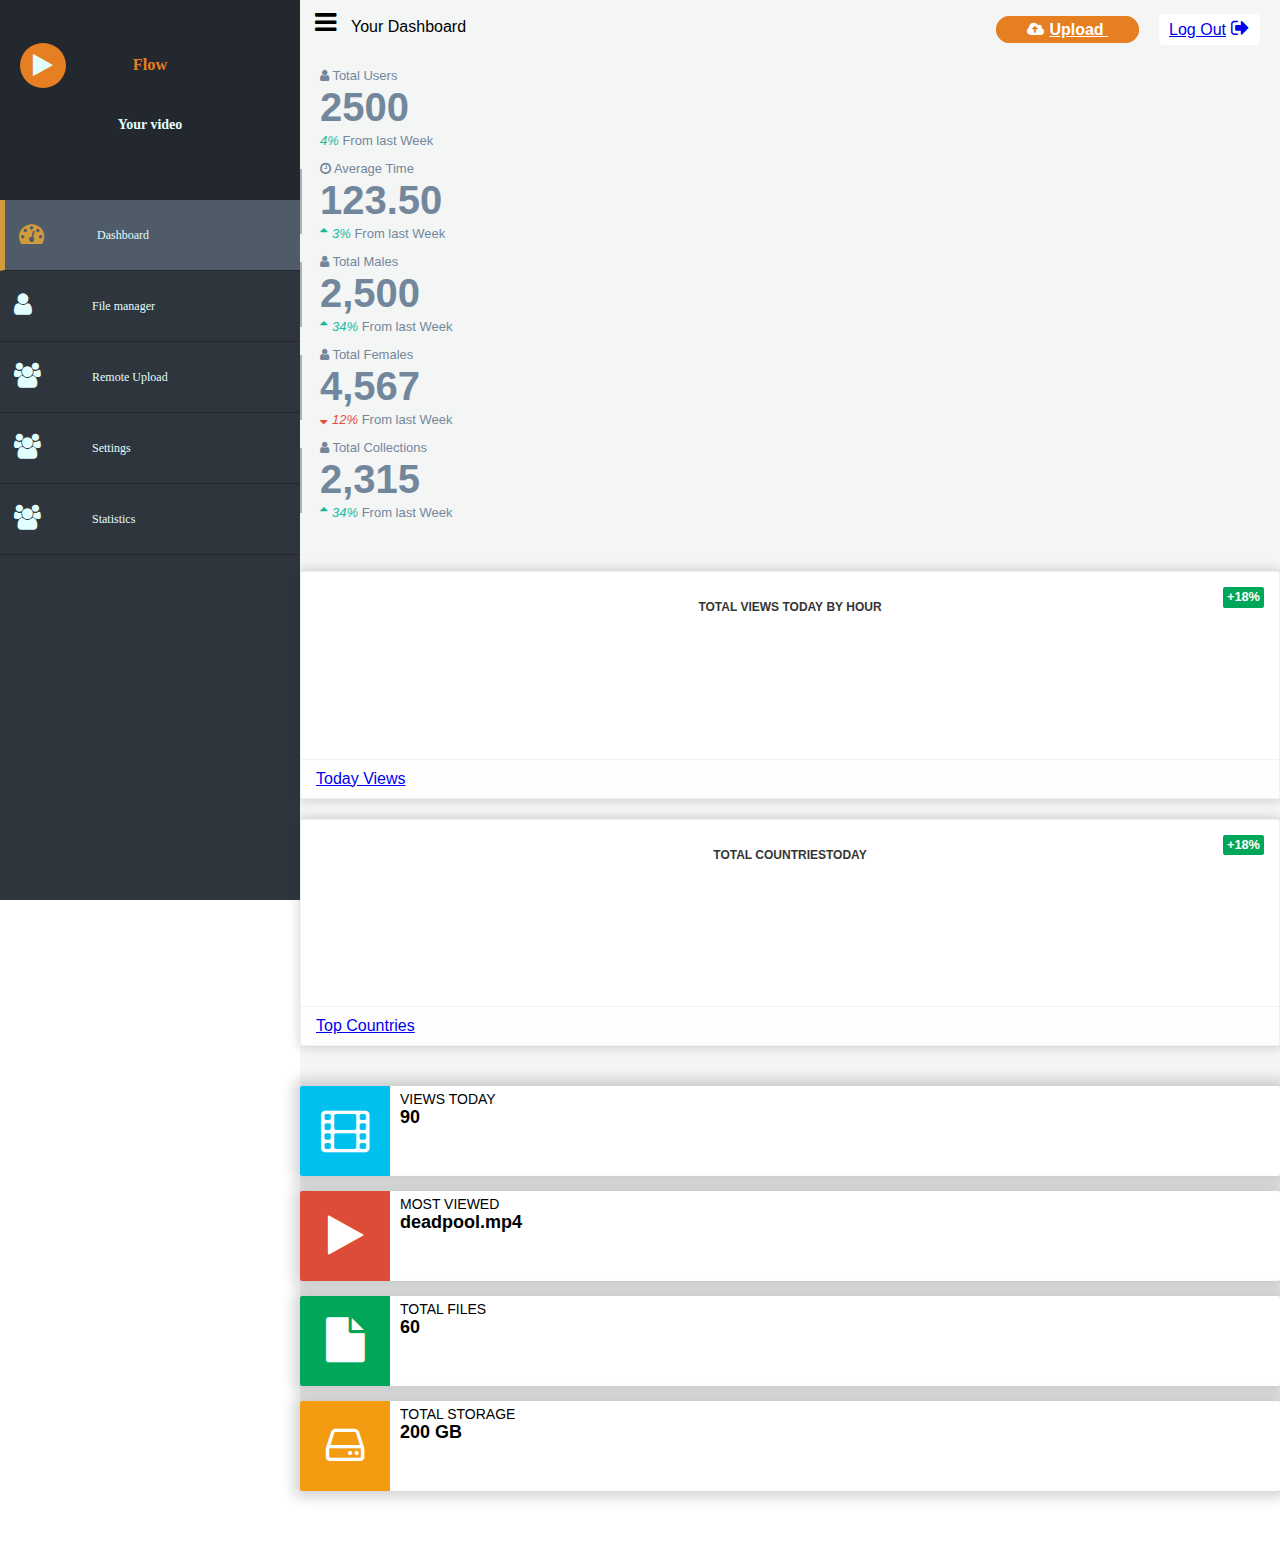
<file: admin/index.html>
<!DOCTYPE html>
<html lang="">
<head>
	<meta charset="utf-8">
	<meta http-equiv="X-UA-Compatible" content="IE=edge">
	<meta name="viewport" content="width=device-width, initial-scale=1">
	<title>Title Page</title>

	<!-- Bootstrap CSS -->
	<link rel="stylesheet" href="https://maxcdn.bootstrapcdn.com/bootstrap/3.3.6/css/bootstrap.min.css" integrity="sha384-1q8mTJOASx8j1Au+a5WDVnPi2lkFfwwEAa8hDDdjZlpLegxhjVME1fgjWPGmkzs7" crossorigin="anonymous">
	<link rel="stylesheet" href="https://maxcdn.bootstrapcdn.com/font-awesome/4.7.0/css/font-awesome.min.css">
	
	<link rel="stylesheet" href="css/dashboard.css">
	<!-- HTML5 Shim and Respond.js IE8 support of HTML5 elements and media queries -->
	<!-- WARNING: Respond.js doesn't work if you view the page via file:// -->
		<!--[if lt IE 9]>
			<script src="https://oss.maxcdn.com/libs/html5shiv/3.7.2/html5shiv.min.js"></script>
			<script src="https://oss.maxcdn.com/libs/respond.js/1.4.2/respond.min.js"></script>
			<![endif]-->
</head>
<body>
	<div class="nav-side-menu">
		<div class="brand"><i class="fa fa-play main-icon" aria-hidden="true"></i><h3>Flow</h3><h4>Your video</h4></div>
		<i class="fa fa-bars fa-2x toggle-btn" data-toggle="collapse" data-target="#menu-content"></i>

		<div class="menu-list">

			<ul id="menu-content" class="menu-content collapse out">
				<li class="active">
					<a href="index.html">
						<i class="fa fa-dashboard fa-lg"></i> Dashboard
					</a>
				</li>


				

				<li>
					<a href="files.html">
						<i class="fa fa-user fa-lg"></i> File manager
					</a>
				</li>

				<li>
					<a href="remote-upload.html">
						<i class="fa fa-users fa-lg"></i> Remote Upload
					</a>
				</li>

				<li>
					<a href="#">
						<i class="fa fa-users fa-lg"></i> Settings
					</a>
				</li>

				<li>
					<a href="#">
						<i class="fa fa-users fa-lg"></i> Statistics
					</a>
				</li>
			</ul>
			
		</div>
	</div>

	<div id="content" class="toggled">
		<div class="navbar">
			<span class="fa fa-bars fa-2x desktop-menu"></span>
			<div class="navbar-brand">Flow your video</div>
			<div class="pull-right upload-btn">
				<a class="btn" href="upload.html">
					<i class="fa fa-cloud-upload" aria-hidden="true"></i>Upload
				</a>
				<a class="logout" href="../index.html">
					Log Out<i class="fa fa-sign-out" aria-hidden="true"></i>
				</a>
			</div>
		</div>
		
		<div class="container-fluid">
			
			

			<div class="panel panel-info">
				<!-- Default panel contents -->
				<div class="panel-heading">Your Dashboard</div>
			</div>
			<div class="row tile_count">
				<div class="col-md-2 col-md-offset-1 col-sm-4 col-xs-6 tile_stats_count">
					<span class="count_top"><i class="fa fa-user"></i> Total Users</span>
					<div class="count">2500</div>
					<span class="count_bottom"><i class="green">4% </i> From last Week</span>
				</div>
				<div class="col-md-2 col-sm-4 col-xs-6 tile_stats_count">
					<span class="count_top"><i class="fa fa-clock-o"></i> Average Time</span>
					<div class="count">123.50</div>
					<span class="count_bottom"><i class="green"><i class="fa fa-sort-asc"></i>3% </i> From last Week</span>
				</div>
				<div class="col-md-2 col-sm-4 col-xs-6 tile_stats_count">
					<span class="count_top"><i class="fa fa-user"></i> Total Males</span>
					<div class="count green">2,500</div>
					<span class="count_bottom"><i class="green"><i class="fa fa-sort-asc"></i>34% </i> From last Week</span>
				</div>
				<div class="col-md-2 col-sm-4 col-xs-6 tile_stats_count">
					<span class="count_top"><i class="fa fa-user"></i> Total Females</span>
					<div class="count">4,567</div>
					<span class="count_bottom"><i class="red"><i class="fa fa-sort-desc"></i>12% </i> From last Week</span>
				</div>
				<div class="col-md-2 col-sm-4 col-xs-6 tile_stats_count">
					<span class="count_top"><i class="fa fa-user"></i> Total Collections</span>
					<div class="count">2,315</div>
					<span class="count_bottom"><i class="green"><i class="fa fa-sort-asc"></i>34% </i> From last Week</span>
				</div>

			</div>

			<div class="statistics">
				<div class="row">
					<div class="col-md-8">
						<div class="dashboard-box dashboard-box-chart bg-white content-box">
							<div class="content-wrapper">
								<div class="header"> 
									<span>Total Views Today<b> by hour</b></span>
								</div>
								<div class="bs-label bg-green">+18%</div>
								<div class="center-div sparkline-big-alt">
									<canvas style="display: inline-block; width: 256px; height: 110px; vertical-align: top;" width="256" height="110"></canvas>
								</div>
							</div>
							<div class="button-pane">
								<div class="size-md float-left">
									<a href="#" title="">Today Views</a>
								</div>
							</div>
						</div>
					</div>
					<div class="col-md-4">
						<div class="dashboard-box dashboard-box-chart bg-white content-box">
							<div class="content-wrapper">
								<div class="header"> 
									<span>Total Countries<b>today</b></span>
								</div>
								<div class="bs-label bg-green">+18%</div>
								<div class="center-div sparkline-big-alt">
									<canvas style="display: inline-block; width: 256px; height: 110px; vertical-align: top;" width="256" height="110"></canvas>
								</div>
							</div>
							<div class="button-pane">
								<div class="size-md float-left">
									<a href="#" title="">Top Countries</a>
								</div>
							</div>
						</div>
					</div>
				</div>
				<div class="row boxes-stats">
					<div class="col-md-3 col-sm-6 col-xs-12">
					  	<div class="info-box">
							<span class="info-box-icon bg-aqua"><i class="fa fa-film" aria-hidden="true"></i></span>

							<div class="info-box-content">
							  	<span class="info-box-text">Views Today</span>
							  	<span class="info-box-number">90</span>
							</div>
					  	</div>
					</div>
					<div class="col-md-3 col-sm-6 col-xs-12">
					  <div class="info-box">
							<span class="info-box-icon bg-red"><i class="fa fa-play" aria-hidden="true"></i></span>

							<div class="info-box-content">
							  	<span class="info-box-text">Most viewed</span>
							  	<span class="info-box-number">deadpool.mp4</span>
							</div>
					  </div>

					</div>

					<div class="clearfix visible-sm-block"></div>

					<div class="col-md-3 col-sm-6 col-xs-12">
						<div class="info-box">
							<span class="info-box-icon bg-green"><i class="fa fa-file" aria-hidden="true"></i></span>

							<div class="info-box-content">
						  		<span class="info-box-text">Total files</span>
						  		<span class="info-box-number">60</span>
							</div>
					  	</div>
					</div>
					<div class="col-md-3 col-sm-6 col-xs-12">
					  	<div class="info-box">
							<span class="info-box-icon bg-yellow"><i class="fa fa-hdd-o" aria-hidden="true"></i></span>

							<div class="info-box-content">
						  		<span class="info-box-text">Total storage</span>
						  		<span class="info-box-number">200 GB</span>
							</div>
					  	</div>
					</div>
				  </div>
			</div>
			
		</div>
		

	</div>

	<!-- jQuery -->
	<script src="https://ajax.googleapis.com/ajax/libs/jquery/1.11.3/jquery.min.js"></script>
	<!-- Bootstrap JavaScript -->
	<script src="https://maxcdn.bootstrapcdn.com/bootstrap/3.3.6/js/bootstrap.min.js" integrity="sha384-0mSbJDEHialfmuBBQP6A4Qrprq5OVfW37PRR3j5ELqxss1yVqOtnepnHVP9aJ7xS" crossorigin="anonymous"></script>
	<script src="js/dashboard.js"></script>
</body>
</html>
</file>
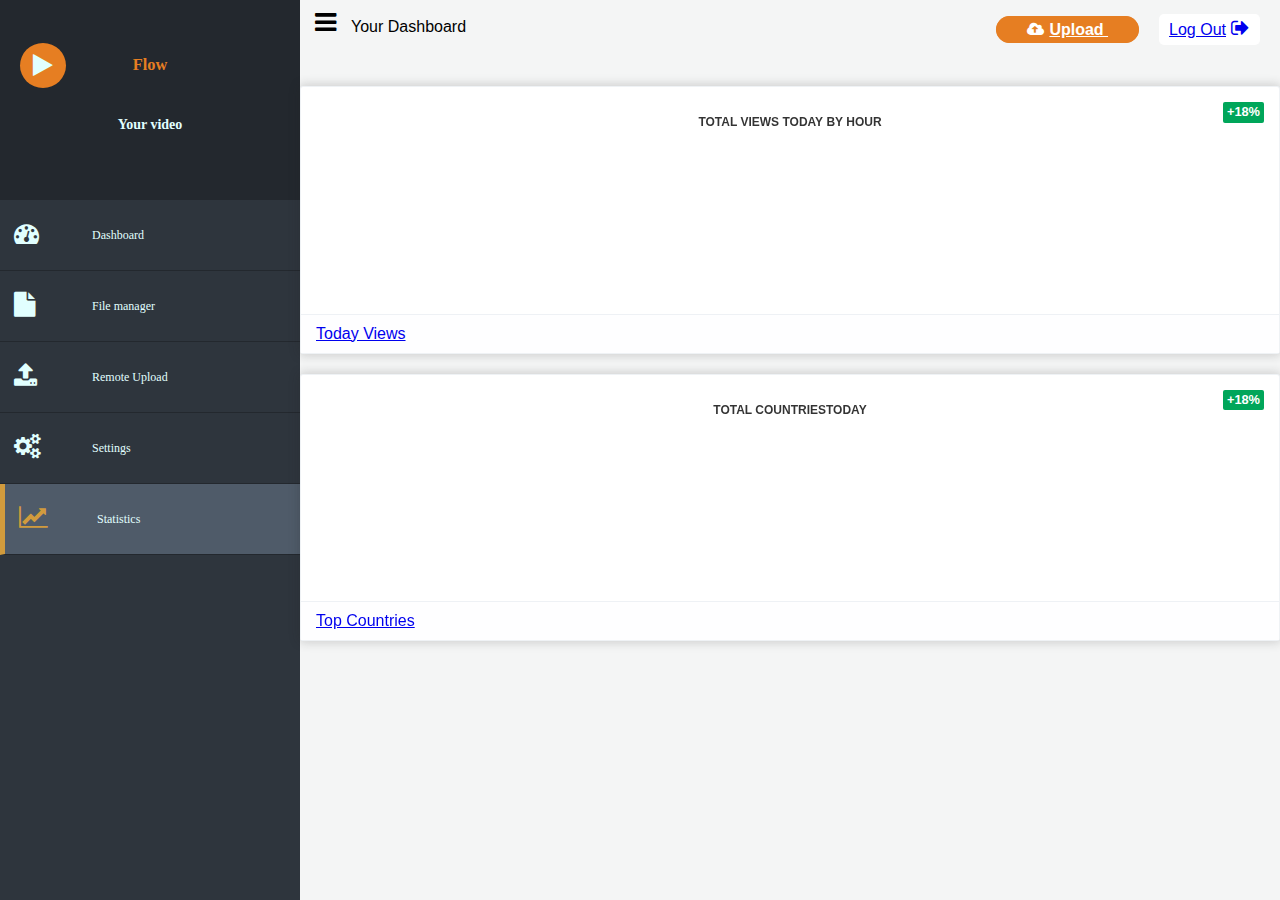
<file: admin/statistics.html>
<!DOCTYPE html>
<html lang="">
<head>
	<meta charset="utf-8">
	<meta http-equiv="X-UA-Compatible" content="IE=edge">
	<meta name="viewport" content="width=device-width, initial-scale=1">
	<title>Title Page</title>

	<!-- Bootstrap CSS -->
	<link rel="stylesheet" href="https://maxcdn.bootstrapcdn.com/bootstrap/3.3.6/css/bootstrap.min.css" integrity="sha384-1q8mTJOASx8j1Au+a5WDVnPi2lkFfwwEAa8hDDdjZlpLegxhjVME1fgjWPGmkzs7" crossorigin="anonymous">
	<link rel="stylesheet" href="https://maxcdn.bootstrapcdn.com/font-awesome/4.7.0/css/font-awesome.min.css">
	
	<link rel="stylesheet" href="css/dashboard.css">
	<!-- HTML5 Shim and Respond.js IE8 support of HTML5 elements and media queries -->
	<!-- WARNING: Respond.js doesn't work if you view the page via file:// -->
		<!--[if lt IE 9]>
			<script src="https://oss.maxcdn.com/libs/html5shiv/3.7.2/html5shiv.min.js"></script>
			<script src="https://oss.maxcdn.com/libs/respond.js/1.4.2/respond.min.js"></script>
			<![endif]-->
</head>
<body>
	<div class="nav-side-menu">
		<div class="brand"><i class="fa fa-play main-icon" aria-hidden="true"></i><h3>Flow</h3><h4>Your video</h4></div>
		<i class="fa fa-bars fa-2x toggle-btn" data-toggle="collapse" data-target="#menu-content"></i>

		<div class="menu-list">

			<ul id="menu-content" class="menu-content collapse out">
				<li>
					<a href="index.html">
						<i class="fa fa-dashboard fa-lg"></i> Dashboard
					</a>
				</li>


				

				<li>
					<a href="files.html">
						<i class="fa fa-file fa-lg"></i> File manager
					</a>
				</li>

				<li>
					<a href="remote-upload.html">
						<i class="fa fa-upload fa-lg"></i> Remote Upload
					</a>
				</li>

				<li>
					<a href="settings.html">
						<i class="fa fa-cogs fa-lg"></i> Settings
					</a>
				</li>

				<li class="active">
					<a href="#">
						<i class="fa fa-line-chart fa-lg"></i> Statistics
					</a>
				</li>
			</ul>
			
		</div>
	</div>

	<div id="content" class="toggled">
		<div class="navbar">
			<span class="fa fa-bars fa-2x desktop-menu"></span>
			<div class="navbar-brand">Flow your video</div>
			<div class="pull-right upload-btn">
				<a class="btn" href="upload.html">
					<i class="fa fa-cloud-upload" aria-hidden="true"></i>Upload
				</a>
				<a class="logout" href="../index.html">
					Log Out<i class="fa fa-sign-out" aria-hidden="true"></i>
				</a>
			</div>
		</div>
		
		<div class="container-fluid">
			
			

			<div class="panel panel-info">
				<!-- Default panel contents -->
				<div class="panel-heading">Your Dashboard</div>
			</div>
			<div class="row tile_count">

			</div>

			<div class="statistics">
				<div class="row">
					<div class="col-md-8">
						<div class="dashboard-box dashboard-box-chart bg-white content-box">
							<div class="content-wrapper">
								<div class="header"> 
									<span>Total Views Today<b> by hour</b></span>
								</div>
								<div class="bs-label bg-green">+18%</div>
								<div class="center-div sparkline-big-alt">
									<canvas style="display: inline-block; width: 256px; height: 150px; vertical-align: top;" width="256" height="110"></canvas>
								</div>
							</div>
							<div class="button-pane">
								<div class="size-md float-left">
									<a href="#" title="">Today Views</a>
								</div>
							</div>
						</div>
					</div>
					<div class="col-md-4">
						<div class="dashboard-box dashboard-box-chart bg-white content-box">
							<div class="content-wrapper">
								<div class="header"> 
									<span>Total Countries<b>today</b></span>
								</div>
								<div class="bs-label bg-green">+18%</div>
								<div class="center-div sparkline-big-alt">
									<canvas style="display: inline-block; width: 256px; height: 150px; vertical-align: top;" width="256" height="110"></canvas>
								</div>
							</div>
							<div class="button-pane">
								<div class="size-md float-left">
									<a href="#" title="">Top Countries</a>
								</div>
							</div>
						</div>
					</div>
				</div>
			</div>
			
		</div>
		

	</div>

	<!-- jQuery -->
	<script src="https://ajax.googleapis.com/ajax/libs/jquery/1.11.3/jquery.min.js"></script>
	<!-- Bootstrap JavaScript -->
	<script src="https://maxcdn.bootstrapcdn.com/bootstrap/3.3.6/js/bootstrap.min.js" integrity="sha384-0mSbJDEHialfmuBBQP6A4Qrprq5OVfW37PRR3j5ELqxss1yVqOtnepnHVP9aJ7xS" crossorigin="anonymous"></script>
	<script src="js/dashboard.js"></script>
</body>
</html>
</file>
<file: admin/css/dashboard.css>
body{
	font-family: "Segoe UI","Helvetica Neue",Helvetica,Arial,sans-serif;
}
.breadcrumb{
    background: #fff;
    padding: 15px;
}

.nav-side-menu {
	overflow: auto;
	font-family: verdana;
	font-size: 12px;
	font-weight: 200;
	background-color: #2e353d;
	position: fixed;
	top: 0px;
	width: 300px;
	height: 100%;
	color: #e1ffff;
}
.nav-side-menu .brand {
	background-color: #23282e;
	line-height: 50px;
	display: block;
	text-align: center;
	font-size: 14px;
	padding-top:20px;
}
.nav-side-menu .toggle-btn {
	display: none;
}
.nav-side-menu ul,
.nav-side-menu li {
	list-style: none;
	padding: 0px;
	margin: 0px;
	line-height: 50px;
	cursor: pointer;

}

.nav-side-menu ul :not(collapsed) .arrow:before,
.nav-side-menu li :not(collapsed) .arrow:before {
	font-family: FontAwesome;
	content: "\f078";
	display: inline-block;
	padding-left: 10px;
	padding-right: 10px;
	vertical-align: middle;
	float: right;
}
.nav-side-menu ul .active,
.nav-side-menu li .active {
	border-left: 5px solid #d19b3d;
	background-color: #4f5b69;
}
.nav-side-menu ul .sub-menu li.active,
.nav-side-menu li .sub-menu li.active {
	color: #d19b3d;
}
.nav-side-menu ul .sub-menu li.active a,
.nav-side-menu li .sub-menu li.active a {
	color: #d19b3d;
}
.nav-side-menu ul .sub-menu li,
.nav-side-menu li .sub-menu li {
	background-color: #181c20;
	border: none;
	line-height: 28px;
	border-bottom: 1px solid #23282e;
	margin-left: 0px;
}
.nav-side-menu ul .sub-menu li:hover,
.nav-side-menu li .sub-menu li:hover {
	background-color: #020203;
}
.nav-side-menu ul .sub-menu li:before,
.nav-side-menu li .sub-menu li:before {
	font-family: FontAwesome;
	content: "\f105";
	display: inline-block;
	padding-left: 10px;
	padding-right: 10px;
	vertical-align: middle;
}
.nav-side-menu li {
	border-bottom: 1px solid #23282e;
    padding: 10px 4px;
}
.nav-side-menu li a {
	text-decoration: none;
	color: #e1ffff;
    display: block;
}
.nav-side-menu li a i {
	padding-left: 10px;
	padding-right: 20px;
	font-size: 25px;
	width: 55px;

}
.nav-side-menu li.active a i{
	color:#d19b3d;
}
.nav-side-menu li:hover {
	border-left: 5px solid #d19b3d;
	background-color: #4f5b69;
	transition: all .15s;
}

.brand h3{
	margin: 0;
    padding-top: 20px;
    color: #e67e22;
    font-weight: 600;
}

.brand h4{
	margin: 0;
    padding-bottom: 50px;
    padding-top: 10px;
}

.brand .main-icon{
	margin-top: 23px;
    font-size: 25px;
    background: #e67e22;
    padding: 10px 13px;
    border-radius: 50%;
    position: absolute;
    left: 20px;
}














.desktop-menu{
	padding: 10px 15px;
	float: left;
    font-size: 25px;
}

#content{
	background: #f4f5f5;
	position: relative;
	transition: all .65s;
	min-height: 100vh;
}

#content.toggled{
	margin-left:300px;
}
.toggled .navbar-brand{
	opacity: 0;
	transition: all .5s;
}
@media (max-width: 767px) {
	.nav-side-menu {
		position: relative;
		width: 100%;
		margin-bottom: 10px;
	}
	.nav-side-menu .toggle-btn {
		display: block;
		cursor: pointer;
		position: absolute;
		right: 10px;
		top: 10px;
		z-index: 10 !important;
		padding: 3px;
		background-color: #ffffff;
		color: #000;
		width: 40px;
		text-align: center;
	}
	.brand {
		text-align: left !important;
		font-size: 22px;
		padding-left: 20px;
		line-height: 50px !important;
	}
    #content.toggled {
        margin-left: 0px;
    }
    .desktop-menu{
        display: none;
    }
    .fa-play.main-icon{
        display: none;
    }
}
@media (min-width: 767px) {
	.nav-side-menu .menu-list .menu-content {
		display: block;
	}
}
body {
	margin: 0px;
	padding: 0px;
}

/* remote upload */
.upload-holder{
	padding: 50px 10px;
    background: #fff;
    height: 300px;
}

.upload-holder textarea{
	border: none;
    box-shadow: none;
    border-bottom:1px solid #ccc;
}

.upload-holder button{
	margin-top:30px;
}

/* end remote upload */

/* upload */
.files_selector {
    position: absolute;
    top: 0;
    left: 0;
    margin: 0;
    opacity: 0;
    filter: alpha(opacity=0);
    font-size: 23px;
    direction: ltr;
    cursor: pointer;
    width: 100%;
    height: 100%;
}

#upload .uploader-holder {
    min-height: 200px;
    font-size: 40px;
    background: rgba(202, 202, 202, 0.3);
    padding-top: 40px;
    padding-bottom: 40px;
    cursor: pointer;
    text-shadow: 0px 1px 1px #FFFFFF;
    -moz-transition: all 500ms linear;
    -ms-transition: all 500ms linear;
    -o-transition: all 500ms linear;
    transition: all 500ms linear;
    margin-bottom: 20px;
    -webkit-border-radius: 4px;
    -moz-border-radius: 4px;
    border-radius: 4px;
    z-index: 9;
}

.uploader-holder:hover {
    -webkit-box-shadow: 0px 0px 14px 0px rgba(173,173,173,0.5);
    -moz-box-shadow: 0px 0px 14px 0px rgba(173,173,173,0.5);
    box-shadow: 0px 0px 14px 0px rgba(173,173,173,0.5);
    -webkit-transition: all 500ms linear;
    -moz-transition: all 500ms linear;
    -ms-transition: all 500ms linear;
    -o-transition: all 500ms linear;
    transition: all 500ms linear;
}

.uploader-holder em.fa-fix-upload {
    font-size: 60px;
    color: #e67e22;
}

.upload-btn a.btn{
    border: 1px solid #e67e22;
    background-color: #e67e22;
    padding-top: 4px;
    padding-bottom: 4px;
    padding-left: 30px;
    padding-right: 30px;
    color: #fff;
    font-weight: 600;
    border-radius: 30px;
    margin:10px 20px;
}

.upload-btn a.btn:hover{
	background-color: #fff;
    border: 1px solid #e67e22;
    color: #e67e22;
}

.btn .fa{
	margin-right:5px;
}

.logout{
	margin-right: 20px;
    background: white;
    padding: 7px 10px;
    border-radius: 5px;
}
.logout .fa{
	font-size:20px;
	margin-left:5px;
}

#upload-background{
	padding-bottom: 0;
    min-height: 350px ; 	
    position: relative;
}

.uploader-status{
	color: #656e77;
	font-size: 30px;
}


/* end upload */


/* files */
.table tr.folder{
    height: 55px;
}
td.folder-name{
    cursor: pointer;
}
.table .fa-folder{
	display: none;
}
.table .fa.fa-folder{
	font-size: 20px;
    margin-right: 6px;
    color: #337ab7;
}

.folder .fa.fa-folder{
	display: inline-block;
}
.table-hover>tbody>tr:hover {
    background-color: #e6e4e4;
}
.table input[type=checkbox]{
	width: 16px;
    height: 16px;
}
.move-to{
    margin-left:20px;
}
/* end files */

/* dashboard */
.tile_count {
    margin-bottom: 50px;
    margin-top: 30px;
}

.tile_count .tile_stats_count {
    margin-bottom: 10px;
    padding-bottom: 10px;

    padding: 0 10px 0 20px;
    position: relative;
    color:#73879C;
}
.tile_count .tile_stats_count:first-child:before {
    border-left: 0;
}
.tile_count .tile_stats_count span {
    font-size: 13px;
}
.tile_count .tile_stats_count .count {
    font-size: 40px;
    line-height: 47px;
    font-weight: 600;
    color:#73879C;
}
.tile_count .tile_stats_count span {
    font-size: 13px;
}
.tile_count .tile_stats_count .count_bottom i {
    width: 12px;
}
.tile_count .tile_stats_count:before {
    content: "";
    position: absolute;
    left: 0;
    height: 65px;
    border-left: 2px solid #ADB2B5;
    margin-top: 10px;
}
.green{
	color: #1ABB9C;
}
.red {
    color: #E74C3C;
}

.dashboard-box{
	border-color: rgba(158,173,195,.16);
	border-radius: 3px;
	position: relative;
    border-width: 1px;
    border-style: solid;
    background: #fff;
    margin-bottom: 20px;
    box-shadow: 0px 0px 11px 1px rgba(35, 33, 33, 0.2);
}

.dashboard-box .content-wrapper {
    overflow: hidden;
    margin: 0 15px 15px;
    padding: 15px 0 0;
}

.dashboard-box .button-pane{
    color: #555a60;
    background-color: #FEFEFF;
    border-top-style: solid;
    border-top-width: 1px;
    border-color: rgba(158,173,195,.16);
    padding: 10px 10px 10px 15px;
}
.dashboard-box-chart .button-pane .size-md {
    font-size: 16px;
}
.dashboard-box-chart .header {
    text-align: left;
    font-size: 28px;
    font-weight: 300;
    letter-spacing: 1px;
    line-height: 1;
    padding: 0 0 15px;
    display: block;

}

.dashboard-box-chart .header span {
    text-transform: uppercase;
    letter-spacing: 0;
    padding: 10px 0 0;
    line-height: 1.8em;
    text-align: center;
    opacity: .8;
    -moz-opacity: .8;
    filter: alpha(opacity:80);
    font-size: 12px;
    font-weight: 700;
    display: block;
}
.dashboard-box-chart .bs-label {
    position: absolute;
    right: 15px;
    top: 15px;
    font-size: 80%;
    line-height: 1;
    display: inline;
    padding: 4px;
    text-align: center;
    text-transform: uppercase;
    vertical-align: baseline;
    white-space: nowrap;
    border-radius: 2px;
    font-weight: 700;
}
.bg-green{
	color: #fff;
    border-color: #3fa243;
    background: #4CAF50;
}

.info-box {
    display: block;
    min-height: 90px;
    background: #fff;
    width: 100%;
    box-shadow: 0px 0px 13px 6px rgba(35, 33, 33, 0.2);
    border-radius: 2px;
    margin-bottom: 15px;
}
.bg-aqua {
    background-color: #00c0ef!important;
}
.info-box-content {
    padding: 5px 10px;
    margin-left: 90px;
}
.info-box-text {
    text-transform: uppercase;
}
.info-box-text {
    display: block;
    font-size: 14px;
    white-space: nowrap;
    overflow: hidden;
    text-overflow: ellipsis;
}
.info-box-number {
    display: block;
    font-weight: bold;
    font-size: 18px;
}
.bg-red {
    background-color: #dd4b39!important;
}
.info-box-icon {
    border-top-left-radius: 2px;
    border-top-right-radius: 0;
    border-bottom-right-radius: 0;
    border-bottom-left-radius: 2px;
    display: block;
    float: left;
    height: 90px;
    width: 90px;
    text-align: center;
    font-size: 45px;
    line-height: 90px;
    background: rgba(0,0,0,0.2);
    color:white;
}
.bg-green{
    background-color: #00a65a !important;
}
.bg-yellow{
    background-color: #f39c12 !important;
}
.boxes-stats{
	margin-top:40px;
	margin-bottom:50px;
}
/* end dashboard */
</file>
